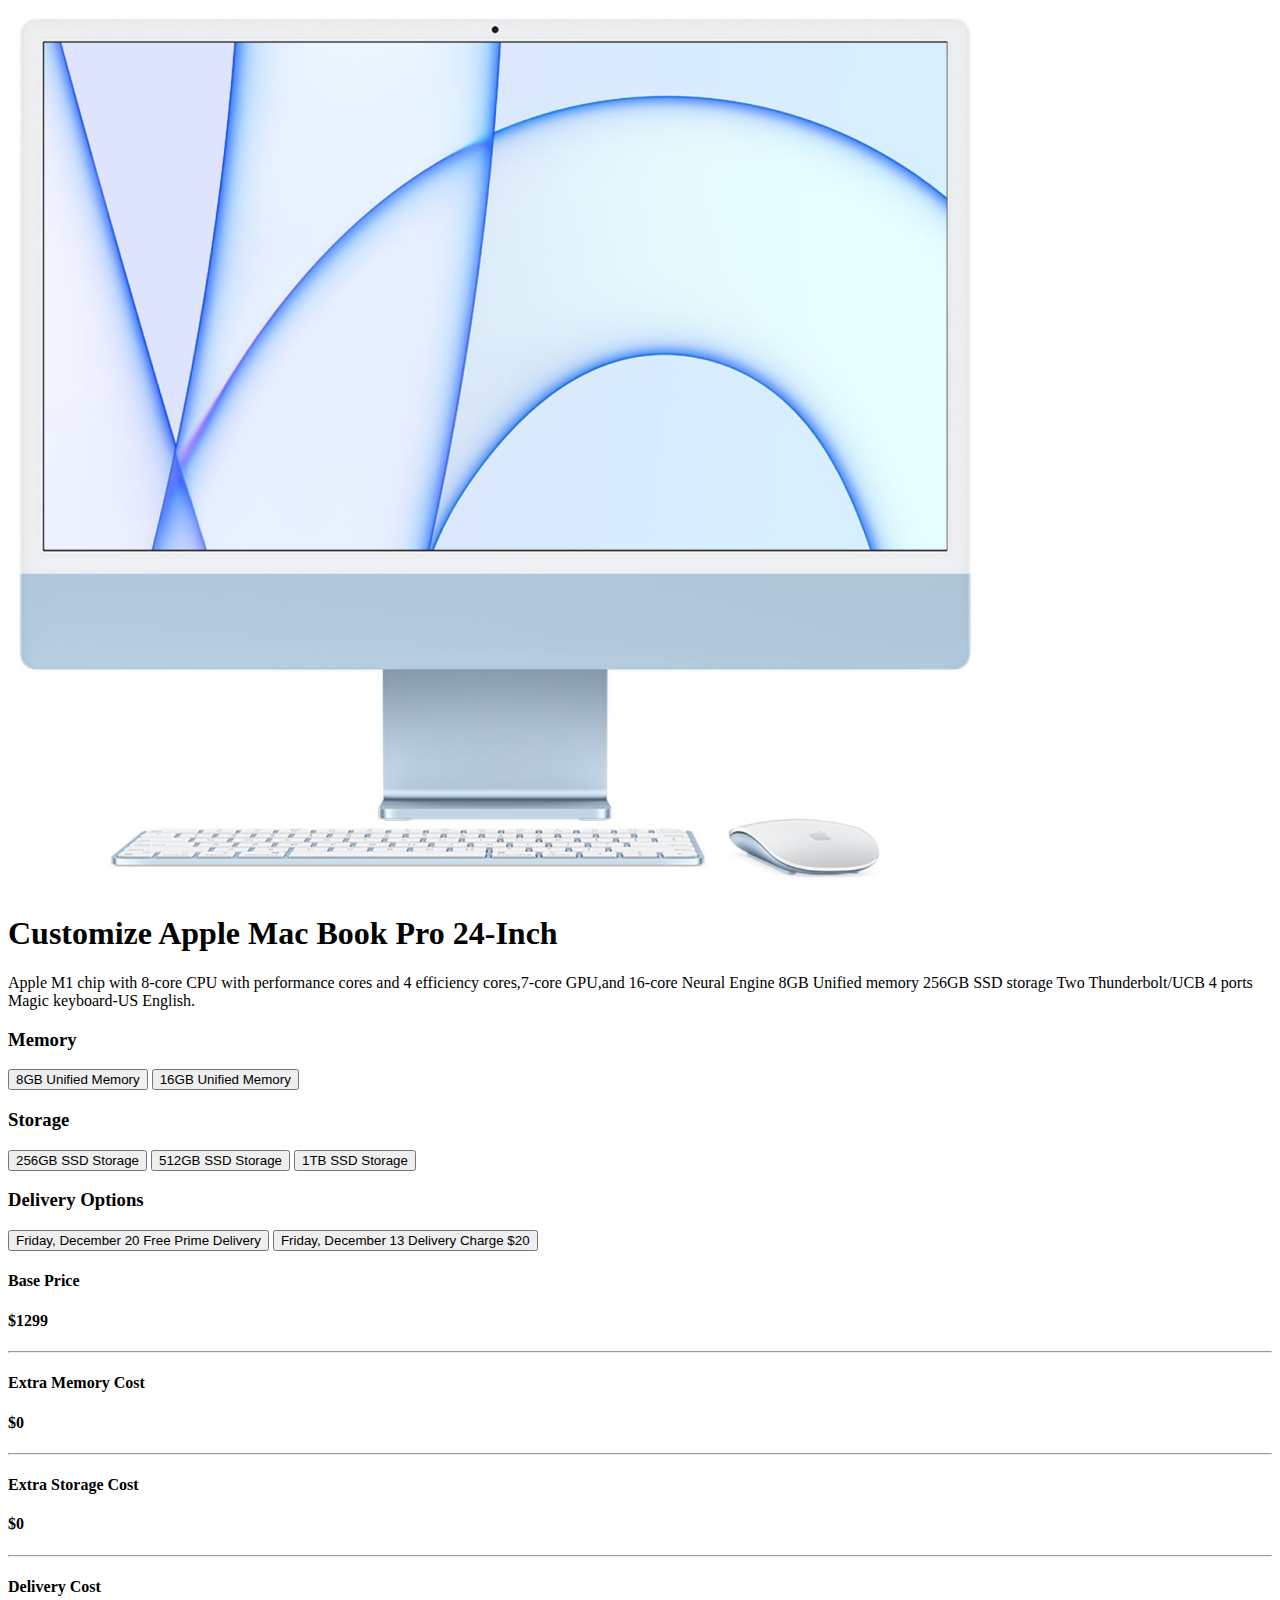
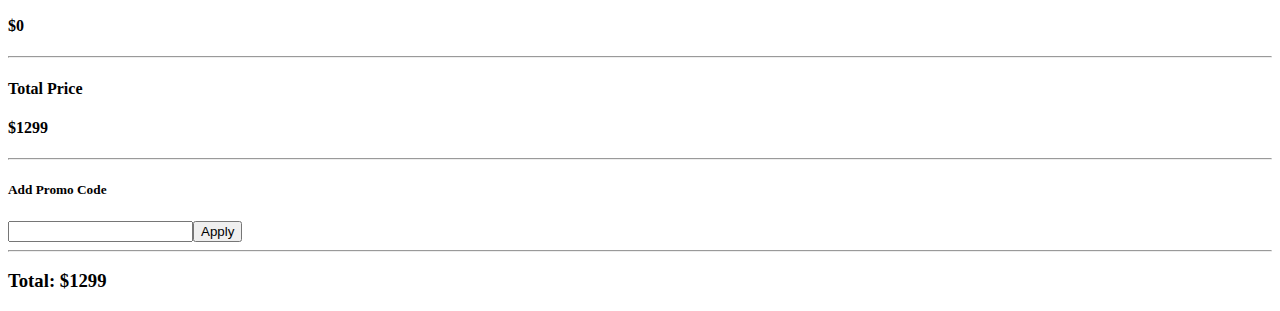
<file: macbook/index.html>
<!DOCTYPE html>
<html lang="en">
  <head>
    <meta charset="UTF-8" />
    <meta http-equiv="X-UA-Compatible" content="IE=edge" />
    <meta name="viewport" content="width=device-width, initial-scale=1.0" />
    <title>Mac Book Pro</title>

    <!-- Bootstrap CDN -->
    <link
      href="https://cdn.jsdelivr.net/npm/bootstrap@5.0.2/dist/css/bootstrap.min.css"
      rel="stylesheet"
      integrity="sha384-EVSTQN3/azprG1Anm3QDgpJLIm9Nao0Yz1ztcQTwFspd3yD65VohhpuuCOmLASjC"
      crossorigin="anonymous"
    />
  </head>

  <body>
    <main class="container my-5">
      <div class="row">
        <!-- Image Section -->
        <div class="col-md-6">
          <img class="img-fluid" src="images/mac.png" alt="" />
        </div>
        <!-- Intro Section -->
        <div class="col-md-6">
          <div>
            <h1>Customize Apple Mac Book Pro 24-Inch</h1>
            <p>
              Apple M1 chip with 8-core CPU with performance cores and 4
              efficiency cores,7-core GPU,and 16-core Neural Engine 8GB Unified
              memory 256GB SSD storage Two Thunderbolt/UCB 4 ports Magic
              keyboard-US English.
            </p>
          </div>
          <!-- Intro Section Close -->

          <!-- Memory Section -->

          <div class="mt-3">
            <h3>Memory</h3>
            <button id="8gb-memory" class="upper-btns">
              8GB Unified Memory
            </button>
            <button id="16gb-memory" class="upper-btns">
              16GB Unified Memory
            </button>
          </div>
          <!-- Memory Section Close-->

          <!-- Storage Section -->

          <div class="mt-3">
            <h3>Storage</h3>
            <button id="256gb-storage" class="upper-btns">
              256GB SSD Storage
            </button>
            <button id="512gb-storage" class="upper-btns">
              512GB SSD Storage
            </button>
            <button id="1tb-storage" class="upper-btns">1TB SSD Storage</button>
          </div>
          <!-- Storage Section Close -->

          <!-- Delivery Section -->

          <div class="mt-3">
            <h3>Delivery Options</h3>
            <button id="late-delivery" class="upper-btns">
              Friday, December 20 Free Prime Delivery
            </button>
            <button id="early-delivery" class="upper-btns">
              Friday, December 13 Delivery Charge $20
            </button>
          </div>
          <!-- Delivery Section Close -->

          <!-- Total Count Section -->

          <div class="mt-3">
            <div class="row pt-5">
              <div class="col-md-6">
                <div class="d-flex justify-content-between">
                  <h4 id="base-price">Base Price</h4>
                  <h4>$<span>1299</span></h4>
                </div>

                <hr />
                <div class="d-flex justify-content-between">
                  <h4>Extra Memory Cost</h4>
                  <h4>$<span id="memory-cost">0</span></h4>
                </div>

                <hr />
                <div class="d-flex justify-content-between">
                  <h4>Extra Storage Cost</h4>
                  <h4>$<span id="storage-cost">0</span></h4>
                </div>

                <hr />
                <div class="d-flex justify-content-between">
                  <h4>Delivery Cost</h4>
                  <h4>$<span id="delivery-cost">0</span></h4>
                </div>

                <hr />
                <div class="d-flex justify-content-between">
                  <h4>Total Price</h4>
                  <h4>$<span id="total-price">1299</span></h4>
                </div>
                <!-- Total Count Section Close -->

                <hr />
                <!-- Promo Code Section -->
                <div>
                  <h5 class="mt-3">Add Promo Code</h5>
                  <input id="input-field" type="text" /><button onclick="promocode()" id="apply-btn">
                    Apply
                  </button>
                </div>
                <!-- Promo Code Section Close -->
              </div>
            </div>
          </div>
        </div>
      </div>

      <hr />
      <!-- User Payment -->

      <h3 class="text-center">Total: $<span id="user-payment">1299</span></h3>
    </main>

    <!-- Bootstrap js File -->

    <script
      src="https://cdn.jsdelivr.net/npm/bootstrap@5.0.2/dist/js/bootstrap.bundle.min.js"
      integrity="sha384-MrcW6ZMFYlzcLA8Nl+NtUVF0sA7MsXsP1UyJoMp4YLEuNSfAP+JcXn/tWtIaxVXM"
      crossorigin="anonymous"
    ></script>

    <!-- Main js File  -->

    <script src="js/apps.js"></script>
  </body>
</html>
</file>
